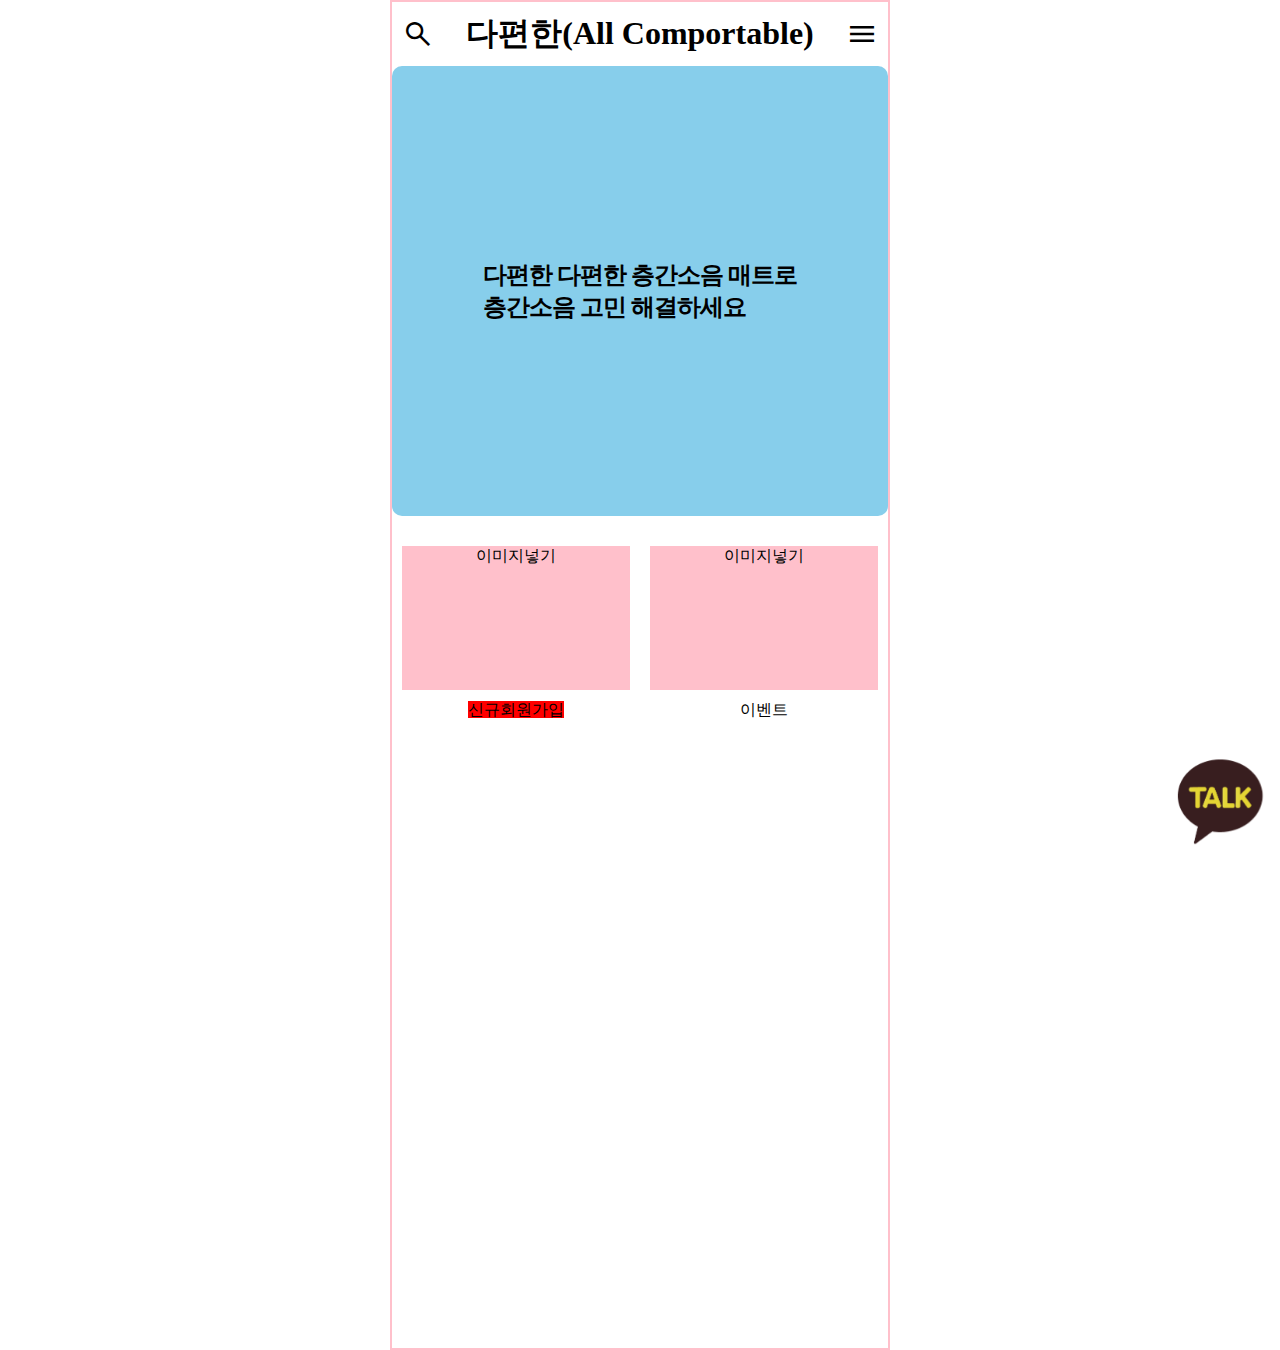
<file: index.html>
<!DOCTYPE html>
<html lang="ko">
<head>
    <meta charset="UTF-8">
    <meta name="viewport" content="width=device-width, initial-scale=1.0">
    <title>다 편한 앱</title>
    <link rel="stylesheet" href="https://fonts.googleapis.com/css2?family=Material+Symbols+Outlined:opsz,wght,FILL,GRAD@20..48,100..700,0..1,-50..200">
    <link rel="stylesheet" href="css/da.css">
</head>
<body id="index">
    <div id="layout">
        <nav>
            <button type="button" class="material-symbols-outlined">search</button>
            <h1>다편한(All Comportable)</h1>
            <button type="button" class="material-symbols-outlined">menu</button>
        </nav>
        <main>
            <section id="hae">
                <h2>
                    <strong>다편한</strong>
                    다편한 층간소음 매트로<br>
                    층간소음 고민 해결하세요
                </h2>
            </section>
            <div>
                <section>
                    <div>이미지넣기</div>
                    <a href="board.html" id="gaip">신규회원가입</a>
                </section>
                <section>
                    <div>이미지넣기</div>
                    <a href="#">이벤트</a>
                </section>
            </div>
        </main>
        <button type="button" id="kakao"><img src="images/kakao.png" alt="카카오상담"></button>
    </div>    
</body>
</html>
</file>
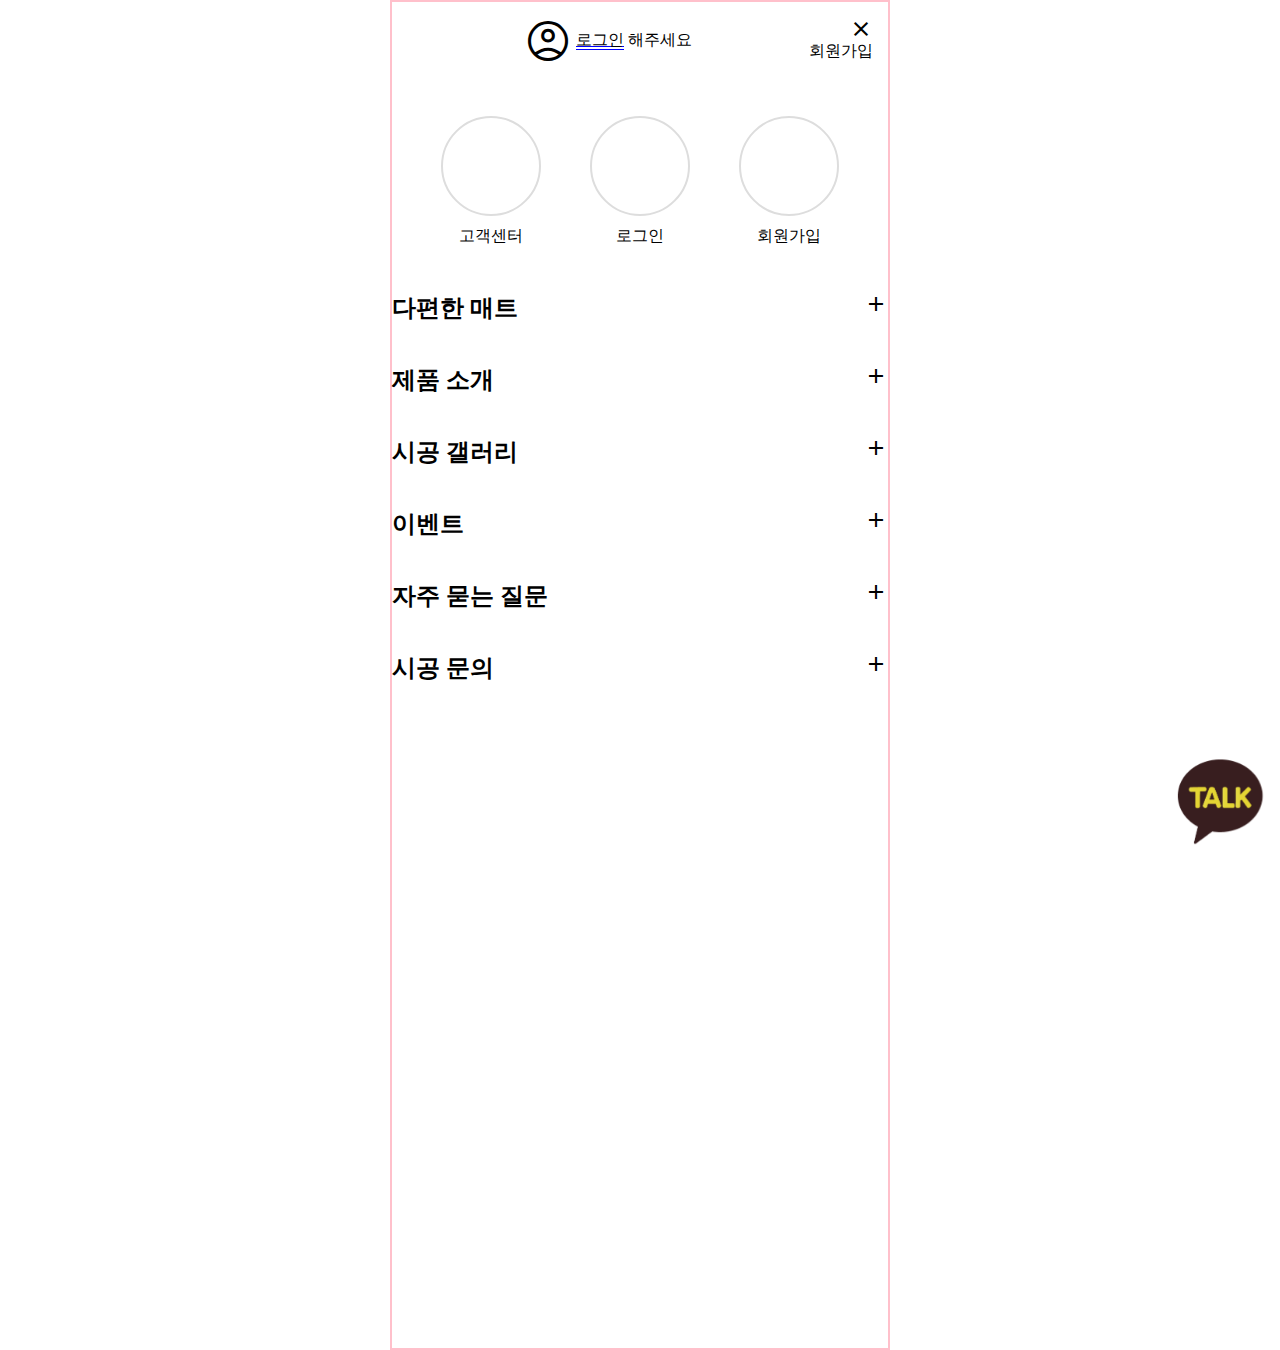
<file: board.html>
<!DOCTYPE html>
<html lang="ko">
<head>
    <meta charset="UTF-8">
    <meta name="viewport" content="width=device-width, initial-scale=1.0">
    <title>다 편한 앱</title>
    <script src="https://code.jquery.com/jquery-3.7.1.min.js" integrity="sha256-/JqT3SQfawRcv/BIHPThkBvs0OEvtFFmqPF/lYI/Cxo=" crossorigin="anonymous"></script>
    <script src="js/da.js"></script>
    <link rel="stylesheet" href="https://fonts.googleapis.com/css2?family=Material+Symbols+Outlined:opsz,wght,FILL,GRAD@20..48,100..700,0..1,-50..200">
    <link rel="stylesheet" href="css/da.css">
</head>
<body id="board">
    <div id="layout">
        <nav>
            <button type="button" class="material-symbols-outlined">search</button>
            <h1>다편한(All Comportable)</h1>
            <button type="button" class="material-symbols-outlined">menu</button>
        </nav>
        <main >
            <div id="custom">
                <a href="#">
                    <span></span>
                    고객센터
                </a>
                <a href="#">
                    <span></span>
                    로그인
                </a>
                <a href="#">
                    <span></span>
                    회원가입
                </a>
            </div>
            <section id="boards">
                <h2>다편한 매트<button type="button" class="material-symbols-outlined">add</button></h2>
                <ul>
                    <li><a href="brand.html">ㅁㅁㅁㅁㅁㅁㅁㅁㅁㅁㅁㅁㅁㅁㅁㅁㅁㅁㅁ/a></li>
                    <li><a href="brand.html">ㅁㅁㅁㅁㅁㅁㅁㅁㅁㅁㅁㅁㅁㅁㅁㅁㅁㅁㅁ/a></li>
                    <li><a href="brand.html">ㅁㅁㅁㅁㅁㅁㅁㅁㅁㅁㅁㅁㅁㅁㅁㅁㅁㅁㅁ/a><li>
                    <li><a href="brand.html">ㅁㅁㅁㅁㅁㅁㅁㅁㅁㅁㅁㅁㅁㅁㅁㅁㅁㅁㅁ/a><li>      
                                                                                 
                </ul>
                <h2>제품 소개<button type="button" class="material-symbols-outlined">add</button></h2>
                <ul>
                    <li>ㅁㅁㅁㅁㅁㅁㅁㅁㅁㅁㅁㅁㅁㅁㅁㅁㅁㅁㅁ</li>
                    <li>ㅁㅁㅁㅁㅁㅁㅁㅁㅁㅁㅁㅁㅁㅁㅁㅁㅁㅁㅁ</li>
                    <li>ㅁㅁㅁㅁㅁㅁㅁㅁㅁㅁㅁㅁㅁㅁㅁㅁㅁㅁㅁ</li>
                    <li>ㅁㅁㅁㅁㅁㅁㅁㅁㅁㅁㅁㅁㅁㅁㅁㅁㅁㅁㅁ</li>
                </ul>     
                <h2>시공 갤러리<button type="button" class="material-symbols-outlined">add</button></h2>
                <ul>
                    <li>ㅁㅁㅁㅁㅁㅁㅁㅁㅁㅁㅁㅁㅁㅁㅁㅁㅁㅁㅁ</li>
                    <li>ㅁㅁㅁㅁㅁㅁㅁㅁㅁㅁㅁㅁㅁㅁㅁㅁㅁㅁㅁ</li>
                    <li>ㅁㅁㅁㅁㅁㅁㅁㅁㅁㅁㅁㅁㅁㅁㅁㅁㅁㅁㅁ</li>
                    <li>ㅁㅁㅁㅁㅁㅁㅁㅁㅁㅁㅁㅁㅁㅁㅁㅁㅁㅁㅁ</li>
                </ul>
                <h2>이벤트<button type="button" class="material-symbols-outlined">add</button></h2>
                <ul>
                    <li>ㅁㅁㅁㅁㅁㅁㅁㅁㅁㅁㅁㅁㅁㅁㅁㅁㅁㅁㅁ</li>
                    <li>ㅁㅁㅁㅁㅁㅁㅁㅁㅁㅁㅁㅁㅁㅁㅁㅁㅁㅁㅁ</li>
                    <li>ㅁㅁㅁㅁㅁㅁㅁㅁㅁㅁㅁㅁㅁㅁㅁㅁㅁㅁㅁ</li>
                    <li>ㅁㅁㅁㅁㅁㅁㅁㅁㅁㅁㅁㅁㅁㅁㅁㅁㅁㅁㅁ</li>
                </ul>
                <h2>자주 묻는 질문<button type="button" class="material-symbols-outlined">add</button></h2>
                <ul>
                    <li>ㅁㅁㅁㅁㅁㅁㅁㅁㅁㅁㅁㅁㅁㅁㅁㅁㅁㅁㅁ</li>
                    <li>ㅁㅁㅁㅁㅁㅁㅁㅁㅁㅁㅁㅁㅁㅁㅁㅁㅁㅁㅁ</li>
                    <li>ㅁㅁㅁㅁㅁㅁㅁㅁㅁㅁㅁㅁㅁㅁㅁㅁㅁㅁㅁ</li>
                    <li>ㅁㅁㅁㅁㅁㅁㅁㅁㅁㅁㅁㅁㅁㅁㅁㅁㅁㅁㅁ</li>
                </ul>
                <h2>시공 문의<button type="button" class="material-symbols-outlined">add</button></h2>
                <ul>
                    <li>ㅁㅁㅁㅁㅁㅁㅁㅁㅁㅁㅁㅁㅁㅁㅁㅁㅁㅁㅁ</li>
                    <li>ㅁㅁㅁㅁㅁㅁㅁㅁㅁㅁㅁㅁㅁㅁㅁㅁㅁㅁㅁ</li>
                    <li>ㅁㅁㅁㅁㅁㅁㅁㅁㅁㅁㅁㅁㅁㅁㅁㅁㅁㅁㅁ</li>
                    <li>ㅁㅁㅁㅁㅁㅁㅁㅁㅁㅁㅁㅁㅁㅁㅁㅁㅁㅁㅁ</li>
                </ul>
            </section>
        </main>
        <section id="login">
            <h2>다편한 게시판들</h2>
            <div>
                <span class="material-symbols-outlined">account_circle</span>
                <b> <a href="#">로그인</a> 해주세요 </b>               
            </div>
            <div>
                <button type="button" class="material-symbols-outlined" id="close">close</button>
                <a href="#">회원가입</a>
            </div>
        </section>
        <button type="button" id="kakao"><img src="images/kakao.png" alt="카카오상담"></button>
    </div>    
</body>
</html>
</file>
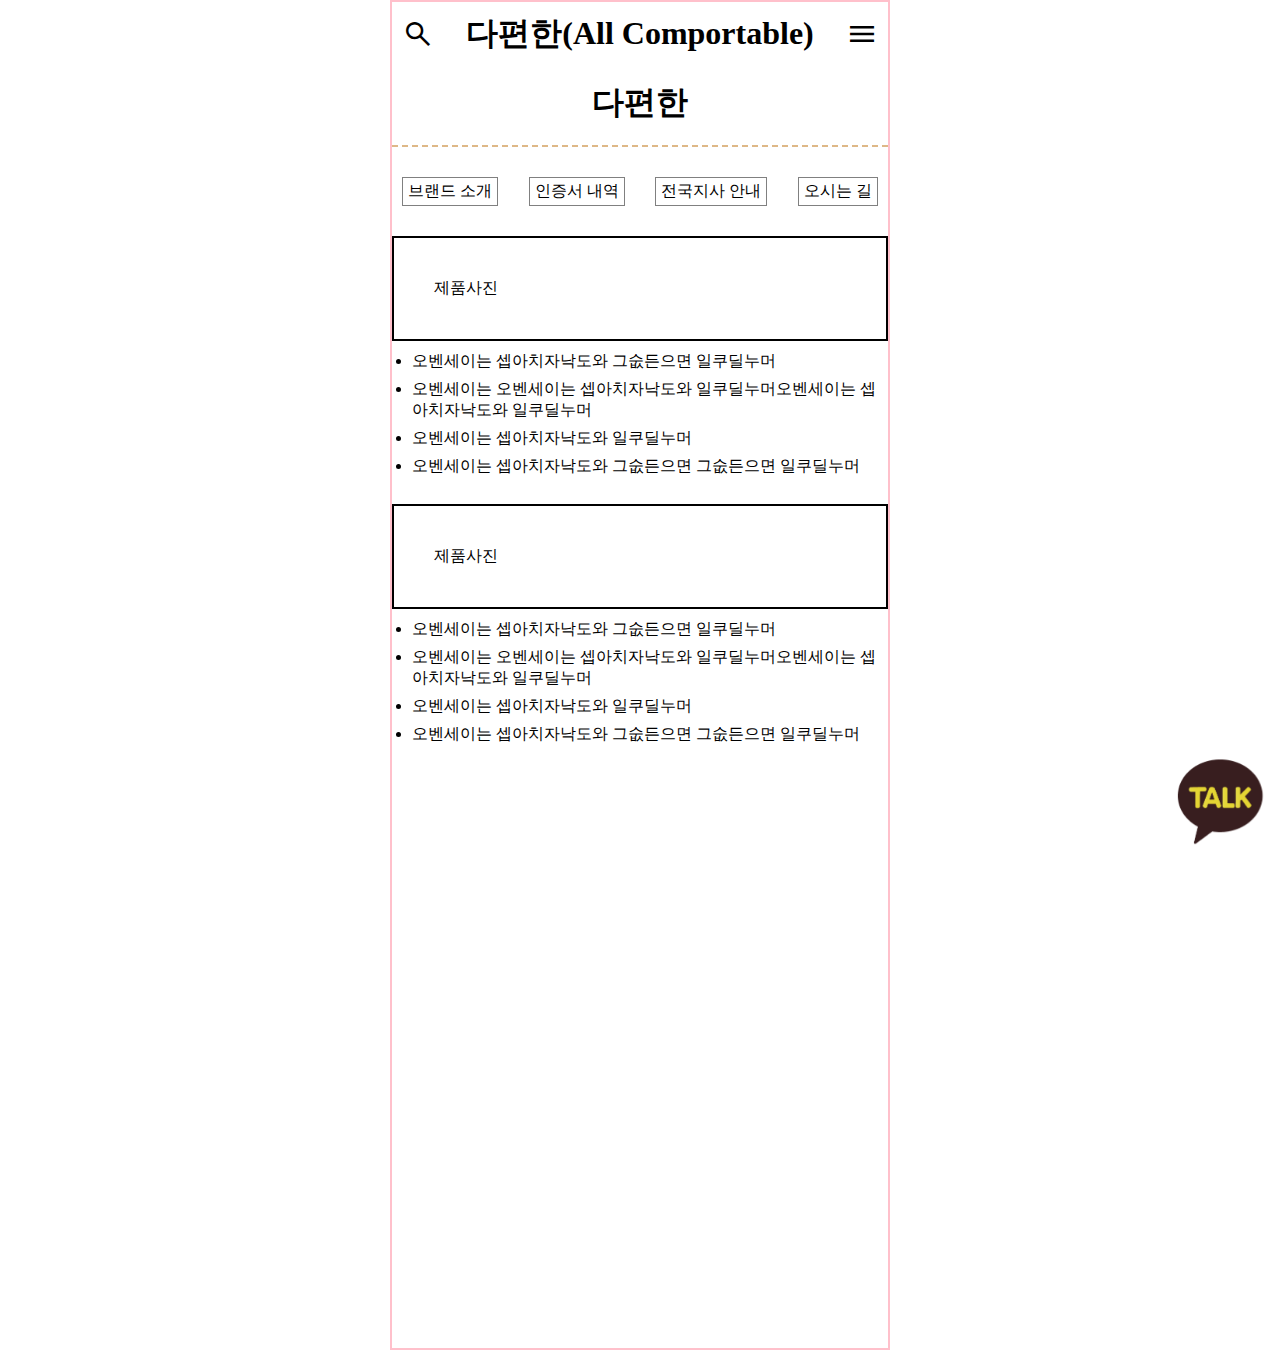
<file: brand.html>
<!DOCTYPE html>
<html lang="ko">
<head>
    <meta charset="UTF-8">
    <meta name="viewport" content="width=device-width, initial-scale=1.0">
    <title>다 편한 앱</title>
    <script src="https://code.jquery.com/jquery-3.7.1.min.js" integrity="sha256-/JqT3SQfawRcv/BIHPThkBvs0OEvtFFmqPF/lYI/Cxo=" crossorigin="anonymous"></script>
    <script src="js/da.js"></script>
    <link rel="stylesheet" href="https://fonts.googleapis.com/css2?family=Material+Symbols+Outlined:opsz,wght,FILL,GRAD@20..48,100..700,0..1,-50..200">
    <link rel="stylesheet" href="css/da.css">
</head>
<body id="brand">
    <div id="layout">
        <nav>
            <button type="button" class="material-symbols-outlined">search</button>
            <h1>다편한(All Comportable)</h1>
            <button type="button" class="material-symbols-outlined">menu</button>
        </nav>
        <main >
            <h2>다편한</h2>
            <div id="scroll">
                <nav>
                    <a href="#">브랜드 소개</a>
                    <a href="#">인증서 내역</a>
                    <a href="#">전국지사 안내</a>
                    <a href="#">오시는 길</a>
                </nav>
            </div>
            <div id="pic_1">제품사진</div>
            <ul>
                <li>오벤세이는 셉아치자낙도와 그숪든으면 일쿠딜누머</li>
                <li>오벤세이는 오벤세이는 셉아치자낙도와 일쿠딜누머오벤세이는 셉아치자낙도와 일쿠딜누머</li>
                <li>오벤세이는 셉아치자낙도와 일쿠딜누머</li>
                <li>오벤세이는 셉아치자낙도와 그숪든으면 그숪든으면 일쿠딜누머</li>
            </ul>
            <div id="pic_2">제품사진</div>
            <ul>
                <li>오벤세이는 셉아치자낙도와 그숪든으면 일쿠딜누머</li>
                <li>오벤세이는 오벤세이는 셉아치자낙도와 일쿠딜누머오벤세이는 셉아치자낙도와 일쿠딜누머</li>
                <li>오벤세이는 셉아치자낙도와 일쿠딜누머</li>
                <li>오벤세이는 셉아치자낙도와 그숪든으면 그숪든으면 일쿠딜누머</li>
            </ul>
        </main>
      
        <button type="button" id="kakao"><img src="images/kakao.png" alt="카카오상담"></button>
    </div>    
</body>
</html>
</file>
<file: css/da.css>
@charset "utf-8";

*{margin: 0; padding: 0; box-sizing: border-box;}

a{text-decoration: none; color: black;}

img {display: block;max-width: 100%;}

#layout {max-width: 500px; margin: auto; border: 2px solid pink; height: 150vh; position: relative;}

nav {display: flex; justify-content: space-between; padding: 10px;}

nav button.material-symbols-outlined {background: none; font-size: 2rem; border: none; }

#main {padding: 10px; }

#hae {background:  skyblue; border-radius: 10px; height: 50vh; display: flex; align-items: center; justify-content: center; letter-spacing: -1px;}

#hae + div { display: flex;}

#hae + div section {flex: 1; height: 20vh; margin-top: 20px; text-align: center;}

#hae + div div {background: pink; height: 80%; margin: 10px;}

#kakao {position: fixed; bottom: 50px; right: 10px; width: 100px; background: none; border: none;}



/**************borad.html*************/
#board #login {position: absolute; background: white; top:0; left: 0; width: 100%; display: flex; justify-content: space-between; padding: 15px;}
#board #login h2 {display: none;}
#board #login span {font-size: 3rem;}
#board #login b {font-weight: normal; display:inline-block; transform:translateY(-20px);}
#board #login b a {text-decoration: double underline blue;}
#board #login div:last-child button {display: block; background: none; border: none; margin:0 0 0 auto;}
#board #custom {display: flex; justify-content: space-evenly; padding-top: 50px; margin-bottom: 15px; }
#board #custom a {text-align: center;}
#board #custom span {width: 100px; height: 100px; border: 2px solid #ddd; border-radius: 50%; display: block; margin-bottom: 10px;}

#board #boards h2 {padding-top: 30px; padding-bottom: 10px;}
#board #boards h2 button {float: right; background: none; border: none;}
#board #boards ul {list-style: none; line-height: 200%; display: none; }
#board #boards ul:first-of-type {background: red;}
#board #boards li {border-bottom: 1px dashed #666;}



/**************index.html*****************/
#gaip {background: red;}


/**************brand.html*****************/
#brand #layout {overflow: hidden;}
#brand h2 {text-align: center; border-bottom: 2px dashed burlywood; font-size: 2rem; margin-top: 15px; padding-bottom: 20px; margin-bottom: 20px;}
#brand #scroll {overflow: auto;}
#brand main nav {width: 110%;}
#brand main nav a {display: inline-block; border: 1px solid gray; padding: 3px 5px;}
#brand #pic_1, #brand #pic_2 {border: 2px solid black; padding: 40px; margin:20px 0 10px;}
#brand ul{padding-left: 20px; }
#brand ul li { padding-bottom: 7px;}

@media(min-width:501px){
    #brand main nav {width: 100%;}
}
</file>
